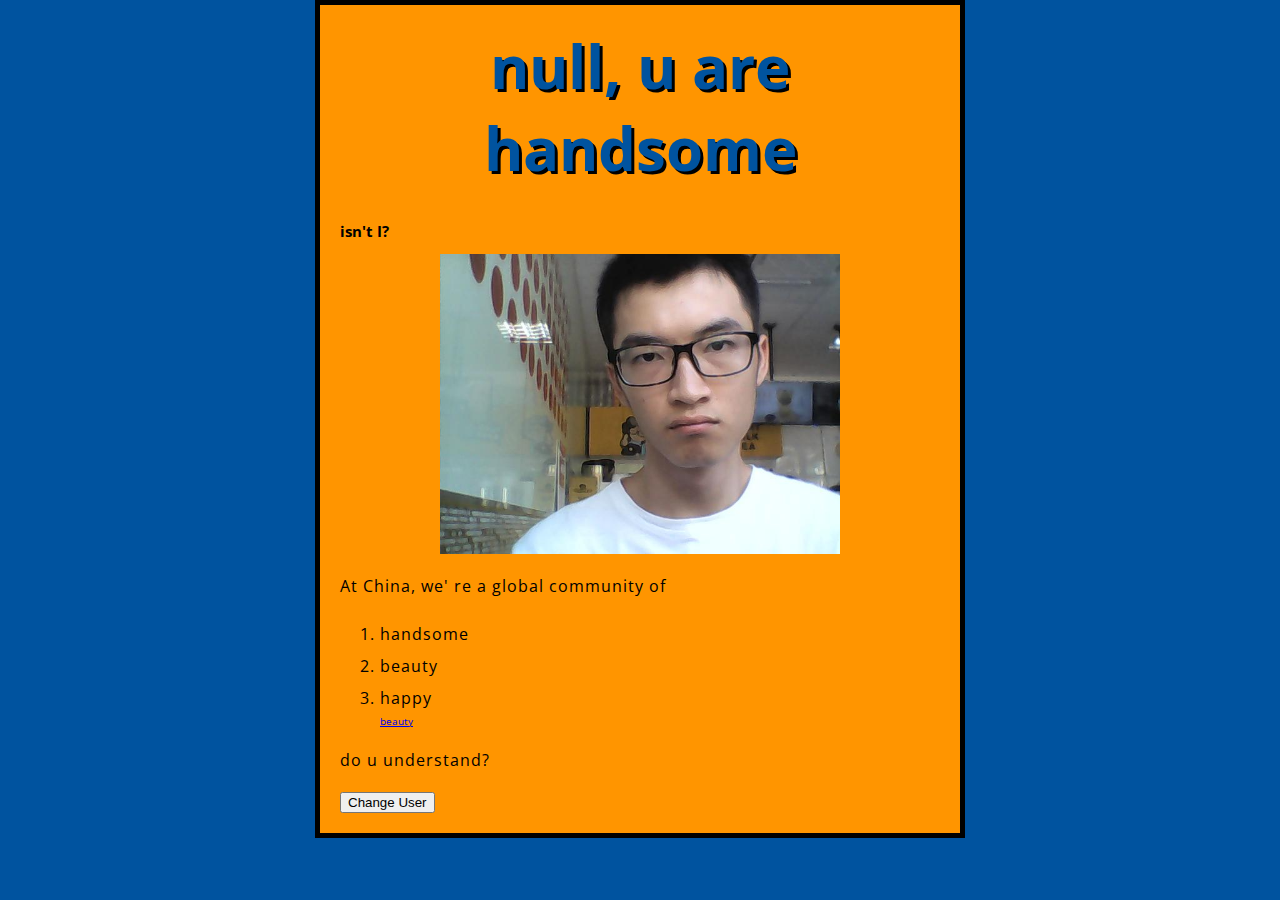
<file: 1-20/index.html>
<!DOCTYPE html>
<html lang="en">
<head>
    <link href='http://fonts.googleapis.com/css?family=Open+Sans' rel='stylesheet' type='text/css'>
    <link href="styles/style.css" rel="stylesheet"  type="text/css">
    <meta charset="UTF-8">
    <title>i love u</title>
</head>
<body>
    <h1>
        i am handsome!
    </h1>
    <h2>isn't I?</h2>
    <a href="https://sjyjytu.github.io">
        <img src="images/1.jpg" alt="i am so sorry...">
    </a>
    <p>At China, we' re a global community of</p>
    <ol>
        <li>handsome</li>
        <li>beauty</li>
        <li>happy</li>
        <a href="https://www.baidu.com">beauty</a>
    </ol>
    <p>do u understand?</p>
    <button>Change User</button>
    <script src="scripts/main.js"></script>
</body>
</html>
</file>
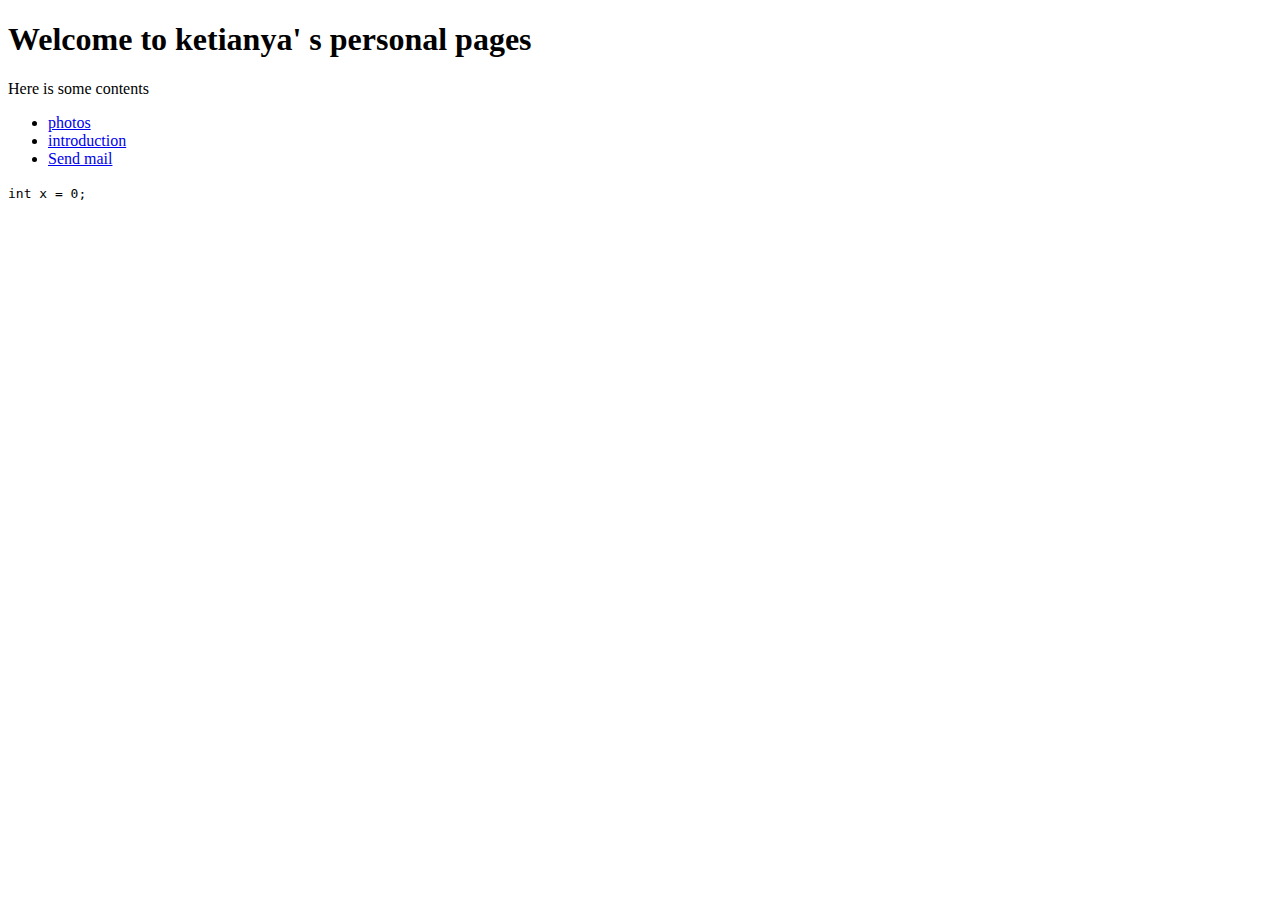
<file: 1-23/index.html>
<!DOCTYPE html>
<html lang="en">
<head>
    <meta charset="UTF-8">
    <title>KTY</title>
</head>
<body>
    <h1>Welcome to ketianya' s personal pages</h1>
    <p>Here is some contents</p>
    <ul>
        <li><a href="photo.html">photos</a></li>
        <li><a href="introduction.html#important">introduction</a></li>
        <li><a href="mailto:1332372004@qq.com">Send mail</a> </li>
    </ul>
    <code>int x = 0;</code>
</body>
</html>
</file>
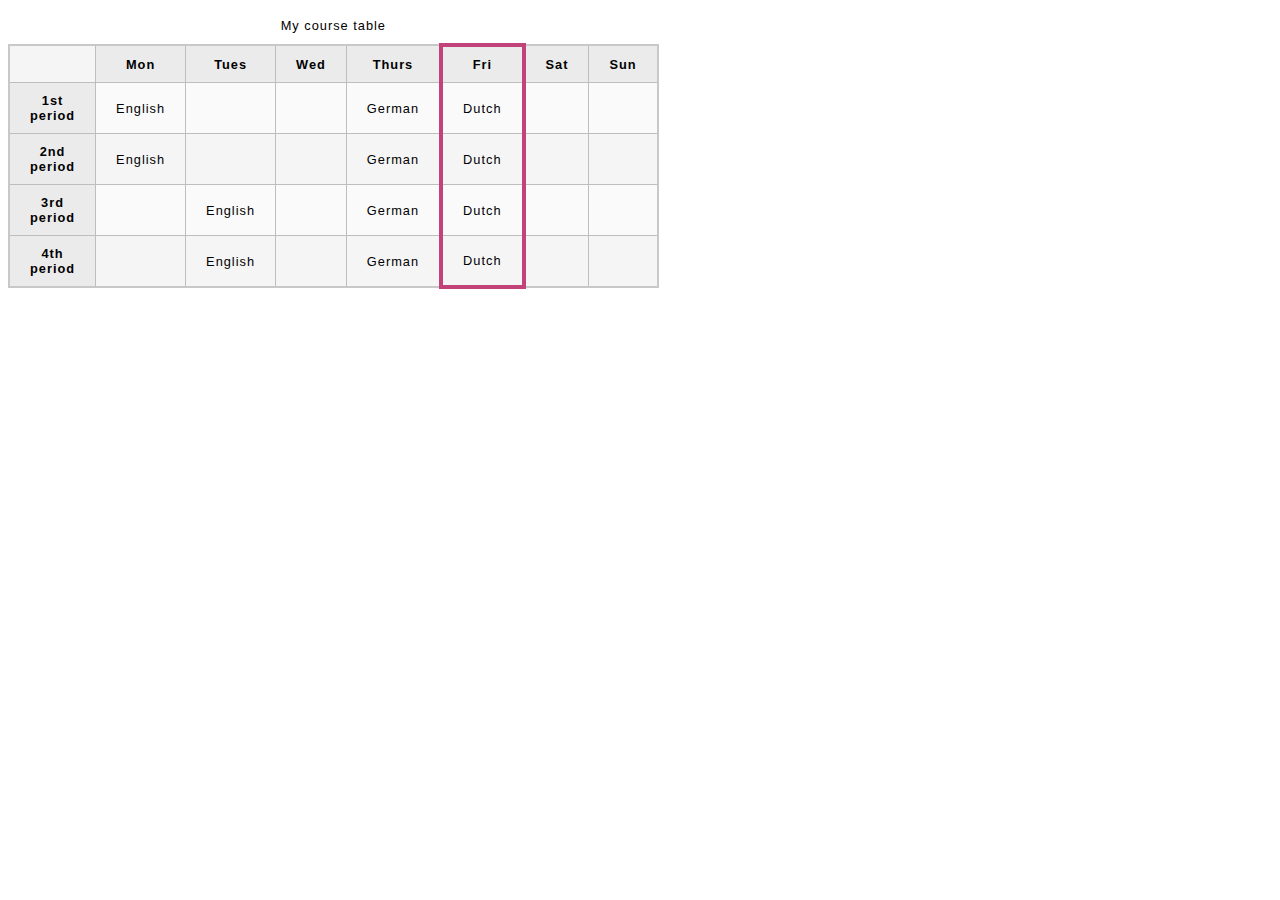
<file: 1-24/index.html>
<!DOCTYPE html>
<html lang="en">
    <head>
        <meta charset="UTF-8">
        <link rel="stylesheet" href="table-style.css" type="text/css">
        <title>test</title>
    </head>
    <body>
        <table>
            <caption>My course table</caption>
            <colgroup>
                <col>
                <col>
                <col style="background-color:green">
                <col style="width: 42px;">
                <col style="background-color: #97DB9A">
                <col style="background-color: #DCC48E; border: 4px solid #C1437A;">
                <col style="width: 42px;" span="2">
            </colgroup>
            <tr>
                <td>&nbsp;</td>
                <th>Mon</th>
                <th>Tues</th>
                <th>Wed</th>
                <th>Thurs</th>
                <th>Fri</th>
                <th>Sat</th>
                <th>Sun</th>
            </tr>
            <tr>
                <th>1st<br>period</br></th>
                <td>English</td>
                <td>&nbsp;</td>
                <td>&nbsp;</td>
                <td>German</td>
                <td>Dutch</td>
                <td>&nbsp;</td>
                <td>&nbsp;</td>
            </tr>
            <tr>
                <th>2nd<br>period</br></th>
                <td>English</td>
                <td>&nbsp;</td>
                <td>&nbsp;</td>
                <td>German</td>
                <td>Dutch</td>
                <td>&nbsp;</td>
                <td>&nbsp;</td>
            </tr>
            <tr>
                <th>3rd<br>period</br></th>
                <td>&nbsp;</td>
                <td>English</td>
                <td>&nbsp;</td>
                <td>German</td>
                <td>Dutch</td>
                <td>&nbsp;</td>
                <td>&nbsp;</td>
            </tr>
            <tr>
                <th>4th<br>period</br></th>
                <td>&nbsp;</td>
                <td>English</td>
                <td>&nbsp;</td>
                <td>German</td>
                <td>Dutch</td>
                <td>&nbsp;</td>
                <td>&nbsp;</td>
            </tr>
        </table>
    </body>
</html>
</file>
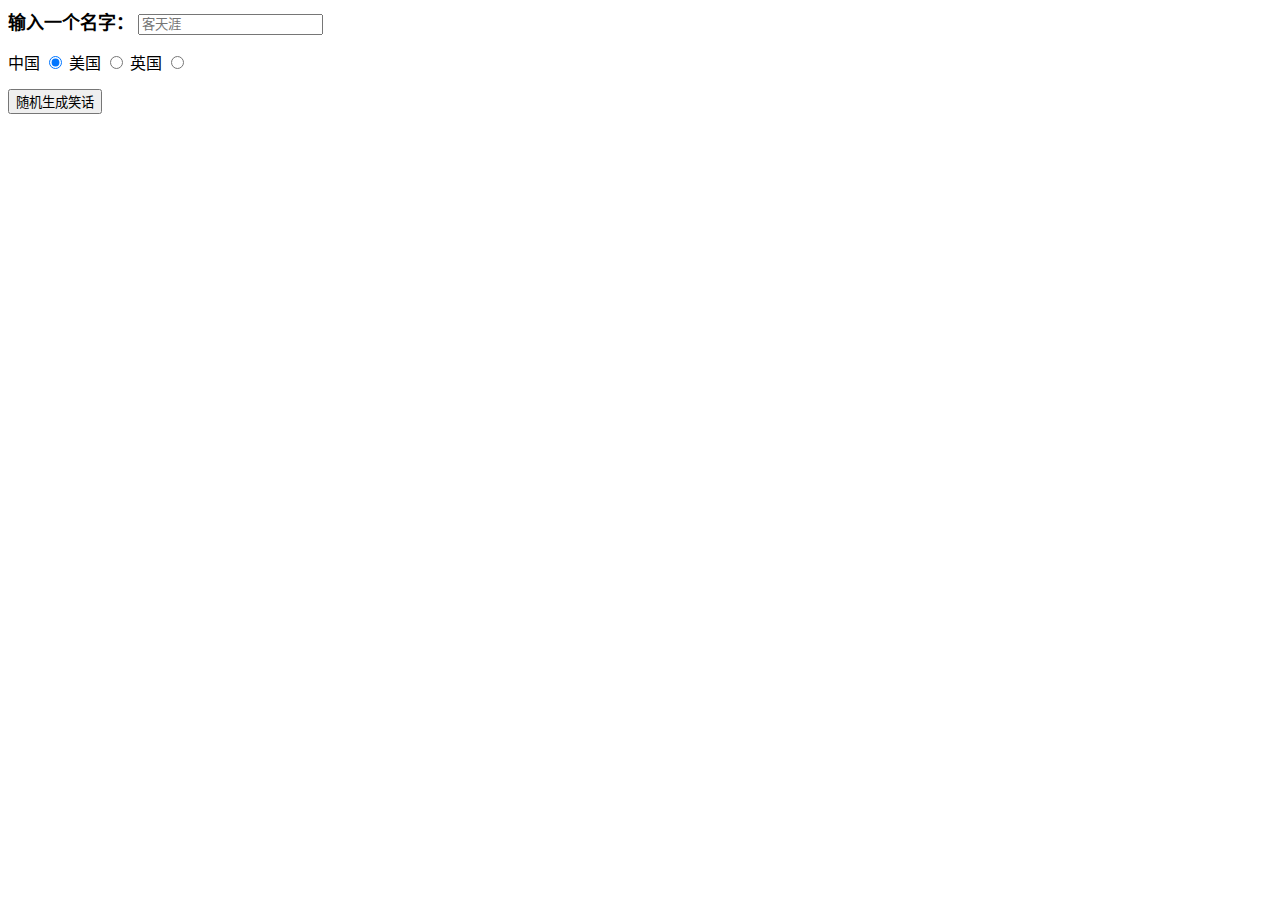
<file: 1-26/index.html>
<!DOCTYPE html>
<html lang="zh-CN">
<head>
    <meta charset="utf-8">
    <title>使用 JavaScript 的示例</title>
</head>
<body>
<div>
    <label style="font-size: 18px;" id="nameLabel" for="name"><strong>输入一个名字：</strong></label>
    <input type="text" id="name" placeholder="客天涯">
</div>
<div style="margin-top: 15px;margin-bottom: 15px;">
    <label for="cn" id="cnLb">中国</label>
    <input type="radio" id="cn" name="nation" checked>
    <label for="us" id="usLb">美国</label>
    <input type="radio" id="us" name="nation">
    <label for="uk" id="ukLb">英国</label>
    <input type="radio" id="uk" name="nation">
</div>
<div>
    <button class="generate">随机生成笑话</button>
</div>
<p class="story"></p>
<script src="main.js"></script>
</body>
</html>
</file>
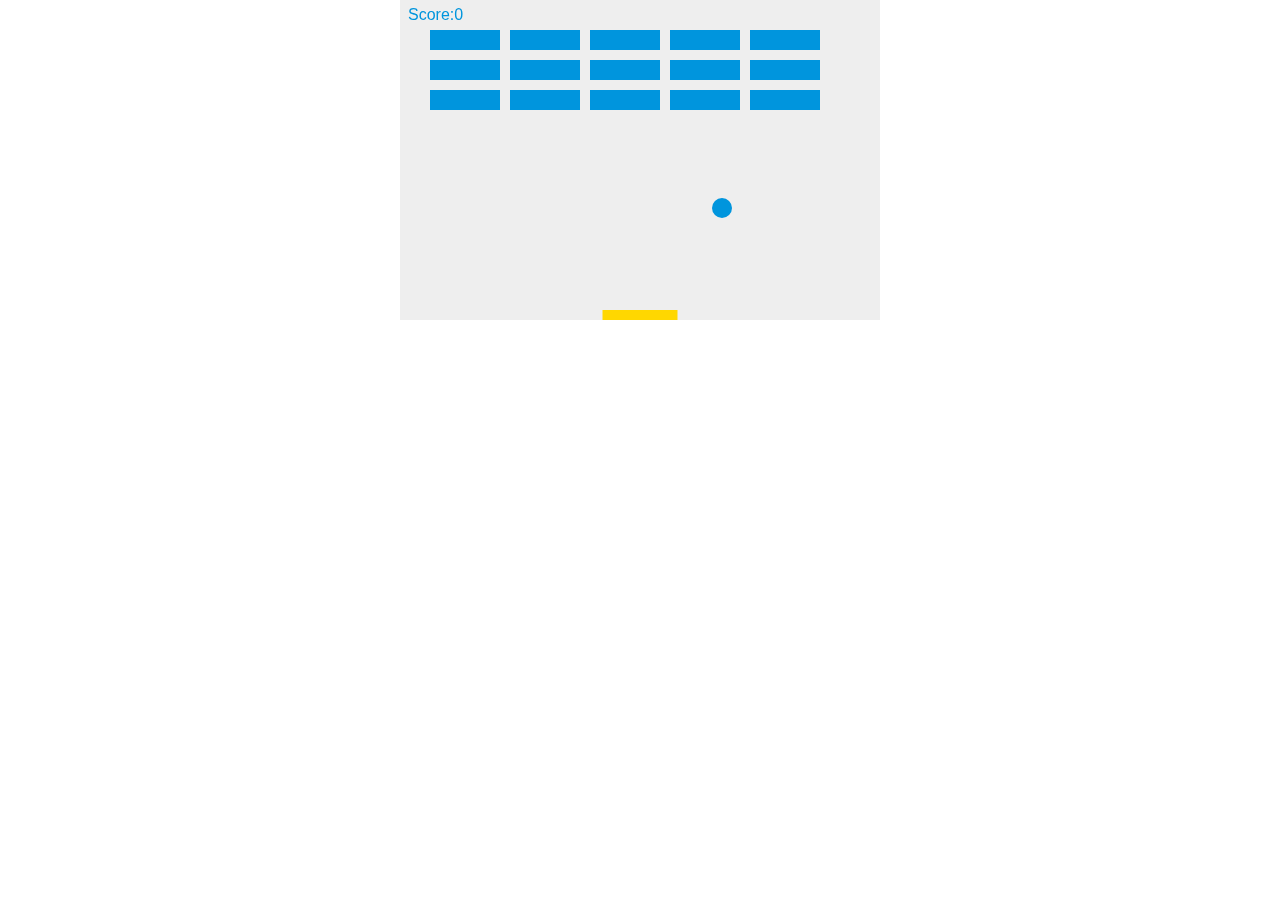
<file: 1-27/clearGame/index.html>
<!DOCTYPE html>
<html lang="en">
<head>
    <meta charset="UTF-8">
    <title>Welcome to my game!</title>
    <style>
        * {
            margin: 0;
            padding: 0;
        }

        canvas{
            margin: 0 auto;
            background: #eee;
            display: block;
        }
    </style>
</head>
<body>
<canvas id="myCanvas" width="480" height="320"></canvas>
<script src="main.js">
</script>
</body>
</html>
</file>
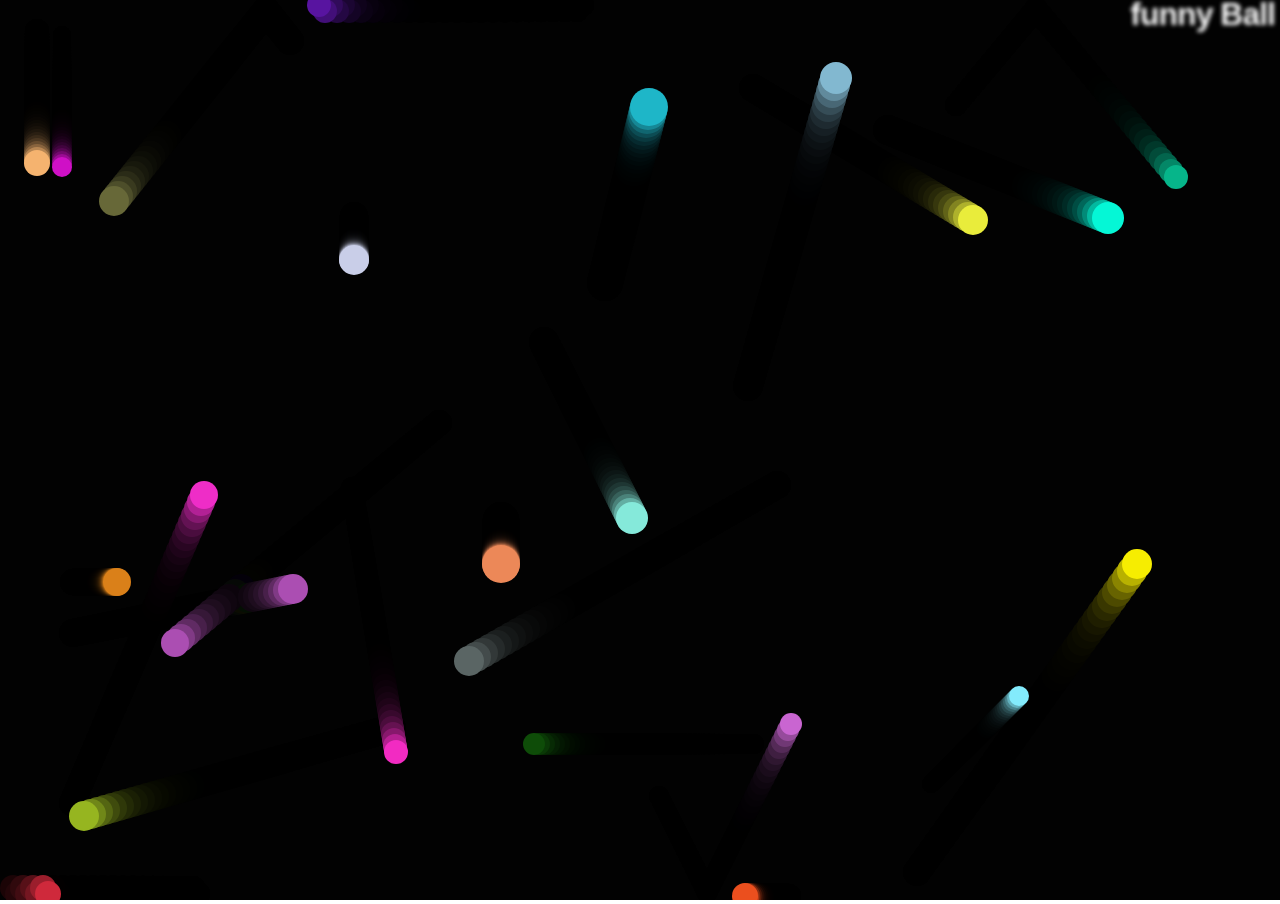
<file: 1-27/start/index.html>
<!DOCTYPE html>
<html>
  <head>
    <meta charset="utf-8">
    <title>Ball Game</title>
    <link rel="stylesheet" href="style.css">
  </head>

  <body>
    <h1>funny Ball</h1>
    <canvas></canvas>

    <script src="main.js"></script>
  </body>
</html>
</file>
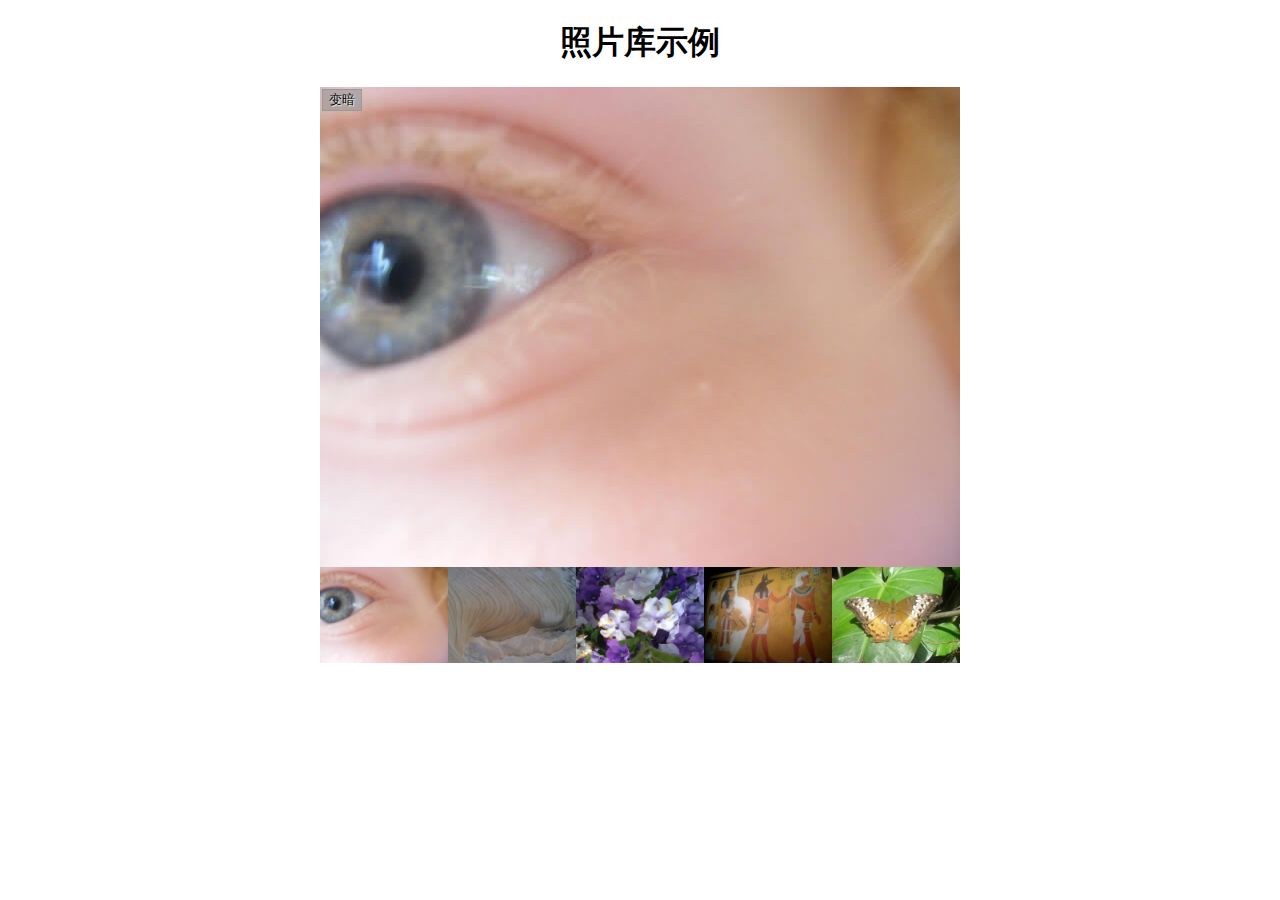
<file: 1-26/gallery-start/gallery-start/index.html>
<!DOCTYPE html>
<html>
  <head>
    <meta charset="utf-8">

    <title>照片库</title>

    <link rel="stylesheet" href="style.css">
    
  </head>

  <body>
    <h1>照片库示例</h1>

    <div class="full-img">
      <img class="displayed-img" src="images/pic1.jpg">
      <div class="overlay"></div>
      <button class="dark">变暗</button>
    </div>

    <div class="thumb-bar">


    </div>
    <script src="main.js"></script>
  </body>
</html>
</file>
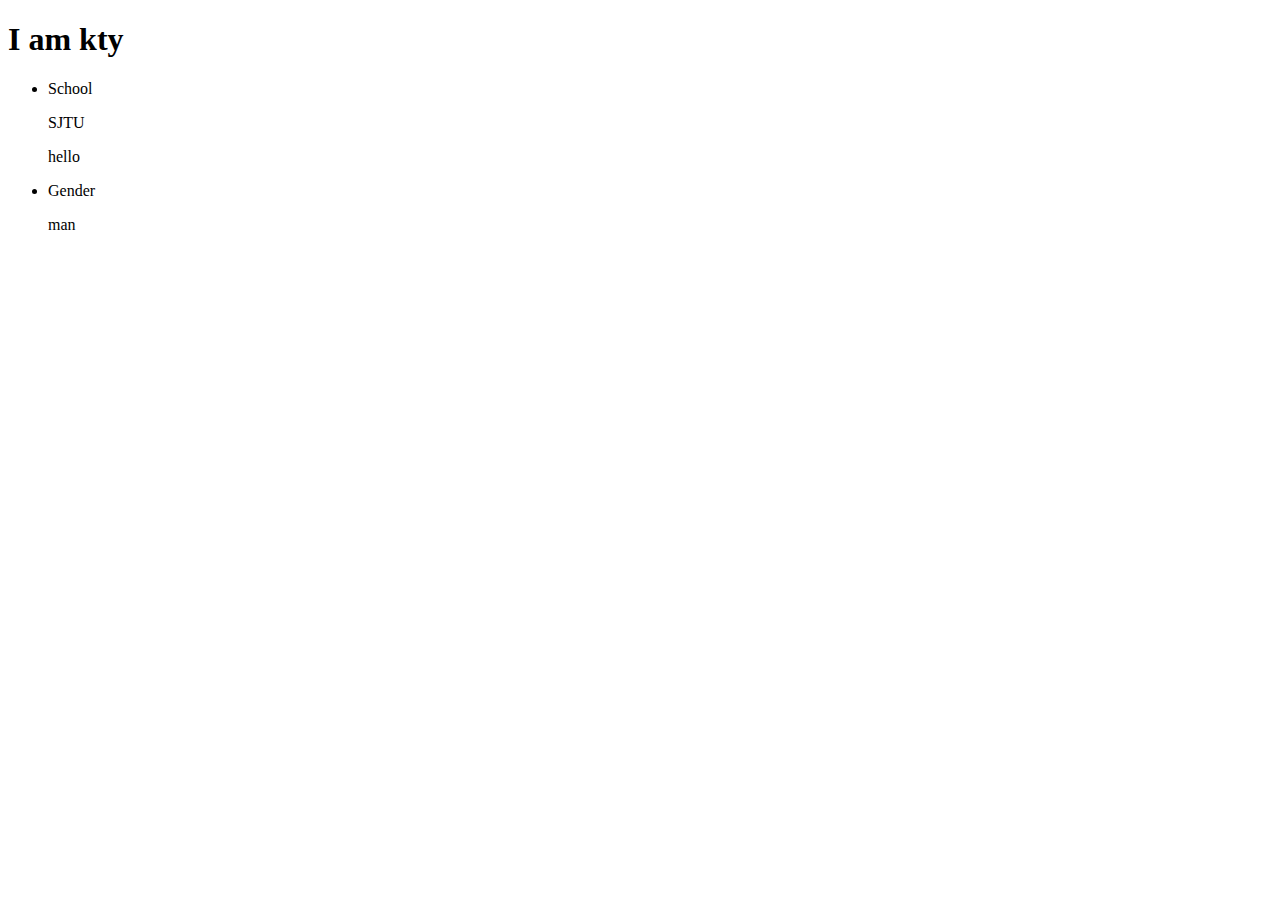
<file: 1-23/introduction.html>
<!DOCTYPE html>
<html lang="en">
<head>
    <meta charset="UTF-8">
    <title>introduction</title>
</head>
<body>
    <h1>I am kty</h1>
    <ul id="important">
        <li>School<p>SJTU</p></li>
        <p>hello</p>
        <li>Gender<p>man</p></li>
    </ul>
</body>
</html>
</file>
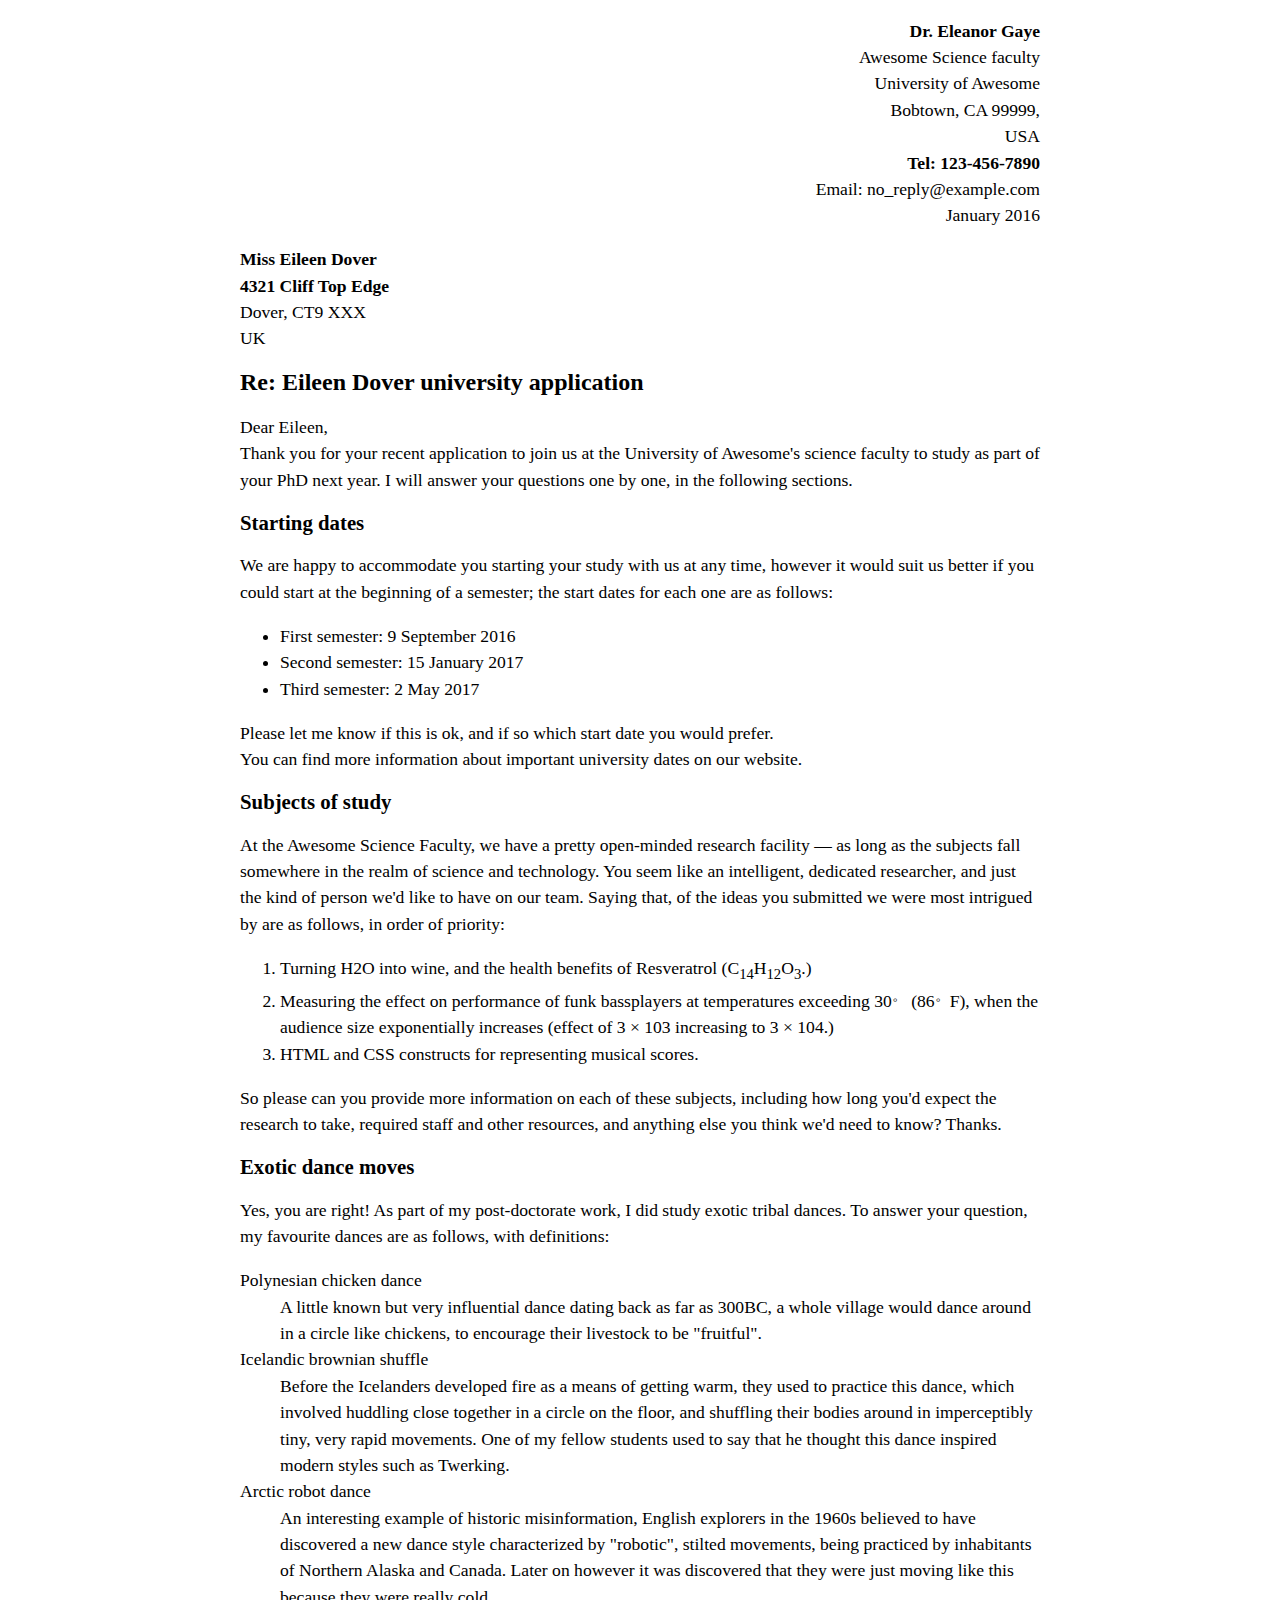
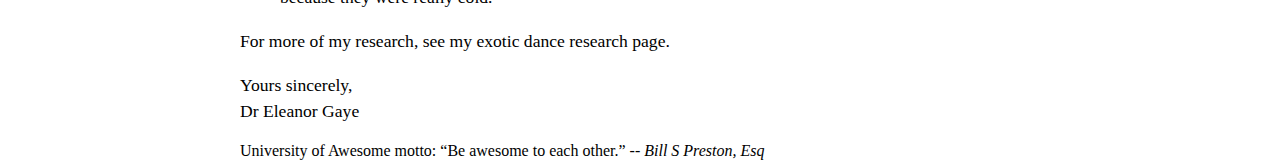
<file: 1-23/mark-hw/letter.html>
<!DOCTYPE html>
<html lang="en">
<head>
    <meta charset="UTF-8">
    <meta name="author" content="Dr. Eleanor Gaye">
    <title>mark homework</title>
    <link rel="stylesheet" href="style.css">
</head>
<body>
    <p class="sender-column"><strong>Dr. Eleanor Gaye</strong><br>
        Awesome Science faculty<br>
        University of Awesome<br>
        Bobtown, CA 99999,<br>
        USA<br>
        <strong>Tel: 123-456-7890</strong><br>
        Email: no_reply@example.com<br>
        <time datetime="2016-01">January 2016</time> </p>

    <p>
        <strong>Miss Eileen Dover</strong><br>
        <b>4321 Cliff Top Edge</b><br>
        Dover, CT9 XXX<br>
        UK
    </p>

    <header>
        <h1>Re: Eileen Dover university application</h1>
    </header>
    <main>
        <article>
            <p>Dear Eileen,<br>
                Thank you for your recent application to join us at the University of Awesome's science faculty to study as part of your PhD next year.
                I will answer your questions one by one, in the following sections.
            </p>

            <h2>Starting dates</h2>
            <p>We are happy to accommodate you starting your study with us at any time, however it would suit us better if you could start at the beginning of a semester; the start dates for each one are as follows:</p>
            <ul>
                <li>First semester: 9 September 2016</li>
                <li>Second semester: 15 January 2017</li>
                <li>Third semester: 2 May 2017</li>
            </ul>
            <p>Please let me know if this is ok, and if so which start date you would prefer.
                <br>
                You can find more information about important university dates on our website.</p>

            <h2>Subjects of study</h2>
            <p>At the Awesome Science Faculty, we have a pretty open-minded research facility — as long as the subjects fall somewhere in the realm of science and technology. You seem like an intelligent, dedicated researcher, and just the kind of person we'd like to have on our team. Saying that, of the ideas you submitted we were most intrigued by are as follows, in order of priority:</p>
            <ol>
                <li>Turning H2O into wine, and the health benefits of Resveratrol (C<sub>14</sub>H<sub>12</sub>O<sub>3</sub>.)</li>
                <li>Measuring the effect on performance of funk bassplayers at temperatures exceeding 30<sup>。</sup> (86<sup>。</sup>F), when the audience size exponentially increases (effect of 3 &times; 103 increasing to 3 &times; 104.)</li>
                <li>HTML and CSS constructs for representing musical scores.</li>
            </ol>
            <p>So please can you provide more information on each of these subjects, including how long you'd expect the research to take, required staff and other resources, and anything else you think we'd need to know? Thanks.</p>

            <h2>Exotic dance moves</h2>
            <p>Yes, you are right! As part of my post-doctorate work, I did study exotic tribal dances. To answer your question, my favourite dances are as follows, with definitions:</p>
            <dl>
                <dt>Polynesian chicken dance</dt>
                <dd>A little known but very influential dance dating back as far as 300BC, a whole village would dance around in a circle like chickens, to encourage their livestock to be "fruitful".</dd>
                <dt>Icelandic brownian shuffle</dt>
                <dd>Before the Icelanders developed fire as a means of getting warm, they used to practice this dance, which involved huddling close together in a circle on the floor, and shuffling their bodies around in imperceptibly tiny, very rapid movements. One of my fellow students used to say that he thought this dance inspired modern styles such as Twerking.</dd>
                <dt>Arctic robot dance</dt>
                <dd>An interesting example of historic misinformation, English explorers in the 1960s believed to have discovered a new dance style characterized by "robotic", stilted movements, being practiced by inhabitants of Northern Alaska and Canada. Later on however it was discovered that they were just moving like this because they were really cold.</dd>
            </dl>
            <p>For more of my research, see my exotic dance research page.</p>
            <p>Yours sincerely,<br>Dr Eleanor Gaye</p>
        </article>
        <footer>University of Awesome motto: <q>Be awesome to each other.</q> -- <cite>Bill S Preston, Esq</cite></footer>
    </main>
</body>
</html>
</file>
<file: 1-20/styles/style.css>
html {
    font-size: 10px; /* px 表示 “像素（pixels）”: 这个基础字号现在高10像素 */
    font-family: 'Open Sans', sans-serif; /* 剩下的部分是你从 Google fonts 上获取的输出 */
    background-color: #00539F;
}
h1 {
    font-size: 60px;
    text-align: center;
    margin: 0;
    padding: 20px 0;
    color: #00539F;
    text-shadow:3px 3px 0.1px black;
}

p, li {
    font-size: 16px;
    line-height: 2;
    letter-spacing: 1px;
}

body {
    width: 600px;
    margin: 0 auto;
    background-color: #FF9500;
    padding: 0px 20px 20px 20px;
    border: 5px solid black;
}

img {
    width: 400px;
    display: block;
    margin: 0 auto;
}
</file>
<file: 1-24/table-style.css>
html {
    font-family: sans-serif;
}

table {
    border-collapse: collapse;
    border: 2px solid rgb(200,200,200);
    letter-spacing: 1px;
    font-size: 0.8rem;
}

td, th {
    border: 1px solid rgb(190,190,190);
    padding: 10px 20px;
}

th {
    background-color: rgb(235,235,235);
}

td {
    text-align: center;
}

tr:nth-child(even) td {
    background-color: rgb(250,250,250);
}

tr:nth-child(odd) td {
    background-color: rgb(245,245,245);
}

caption {
    padding: 10px;
}
</file>
<file: 1-27/start/style.css>
html, body {
  margin: 0;
}

html {
  font-family: 'PingFangSC-Regular', '΢���ź�', sans-serif;
  height: 100%;
}

body {
  overflow: hidden;
  height: inherit;
}

h1 {
  font-size: 2rem;
  letter-spacing: -1px;
  position: absolute;
  margin: 0;
  top: -4px;
  right: 5px;

  color: transparent;
  text-shadow: 0 0 4px white;
}
</file>
<file: 1-26/gallery-start/gallery-start/style.css>
h1 {
  font-family: helvetica, arial, sans-serif;
  text-align: center;
}

body {
  width: 640px;
  margin: 0 auto;
}

.full-img {
  position: relative;
  display: block;
  width: 640px;
  height: 480px;
}

.overlay {
  position: absolute;
  top: 0;
  left: 0;
  width: 640px;
  height: 480px;
  background-color: rgba(0,0,0,0);
}

button {
  border: 0;
  background: rgba(150,150,150,0.6);
  text-shadow: 1px 1px 1px white;
  border: 1px solid #999;
  position: absolute;
  cursor: pointer;
  top: 2px;
  left: 2px;
}

.thumb-bar img {
  display: block;
  width: 20%;
  float: left;
  cursor: pointer;
}
</file>
<file: 1-23/mark-hw/style.css>
body {
    max-width: 800px;
    margin: 0 auto;
}

.sender-column {
    text-align: right;
}

h1 {
    font-size: 1.5em;
}

h2 {
    font-size: 1.3em;
}

p,ul,ol,dl,address {
    font-size: 1.1em;
}

p, li, dd, dt, address {
    line-height: 1.5;
}
</file>
